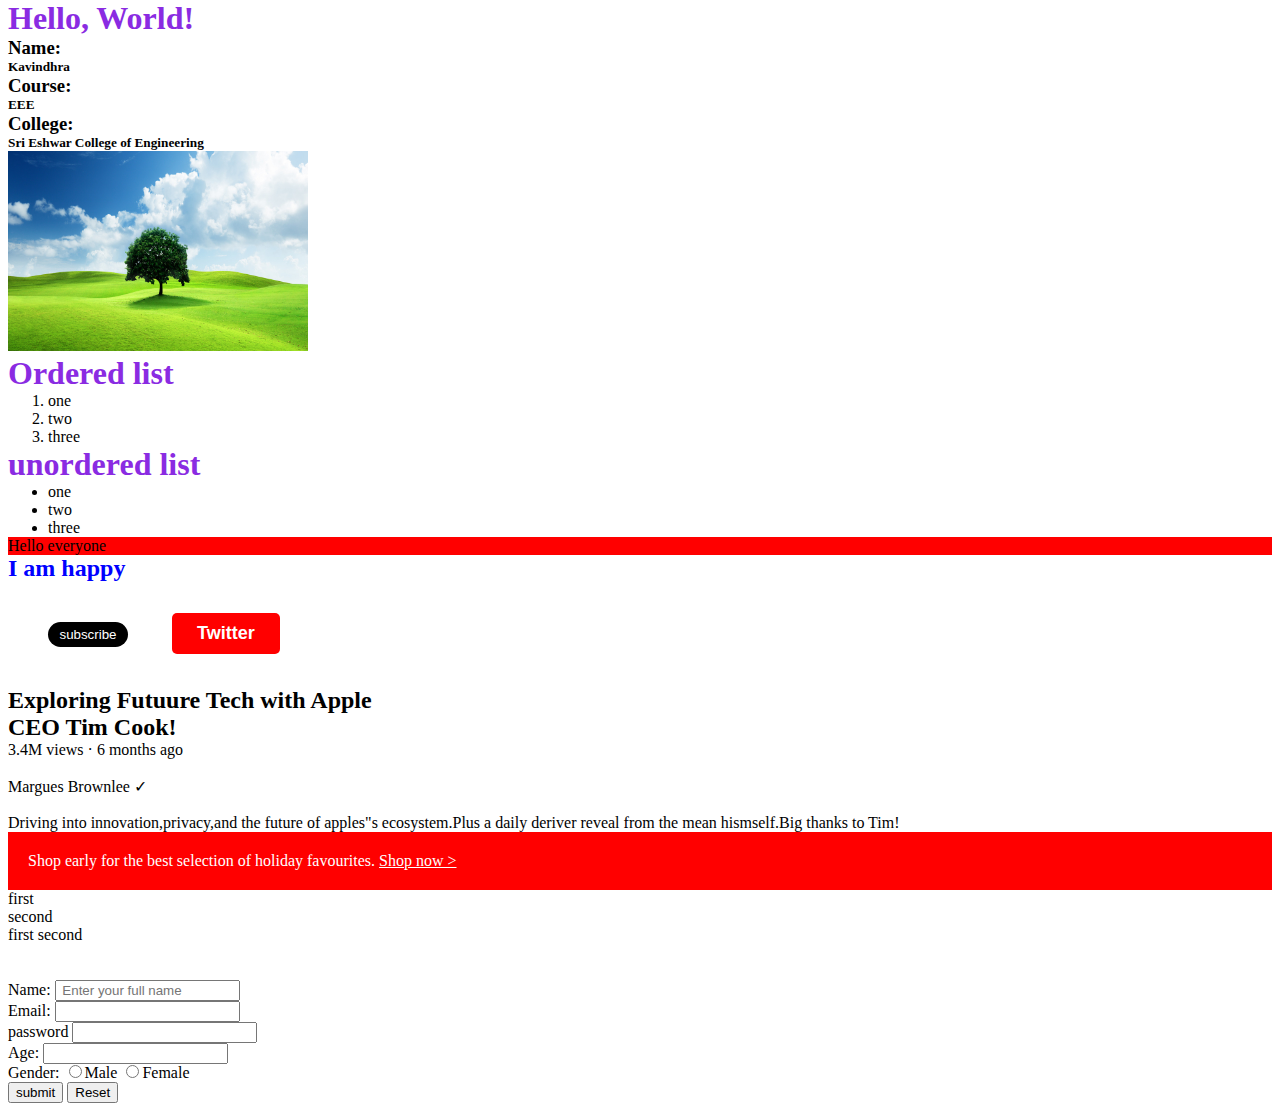
<file: index.html>
<!DOCTYPE html>
<html lang="en">
<head>
    <meta charset="UTF-8">
    <meta name="viewport" content="width=device-width, initial-scale=1.0">
    <title>Document</title>
   <style>
      
        h1{
            color:blueviolet
        }
       .subscribe {
            background-color:black; 
            color: white;              
            border: none;
            border-radius: 25px;        
            height:25px;
            width:80px;
           
           margin:40px
        }
        
        .twitter{ background-color: red;   
            color: white;            
            font-size: 18px;
            font-weight: bold;
            padding: 10px 25px;
            border: none;
            border-radius: 5px;
        }
          .twitter:hover{
           
            color:rgb(26, 51, 238);
            background-color:rgb(40, 212, 183);
        }
        .para5{
            color:white;
        background-color: red; 
    padding:20px;
        }
    .para6{
        cursor: pointer
    }
     *{
        margin-top: 0;
        margin-bottom: 0;
     }

        </style>
</head>
<body>
    <h1>Hello, World!</h1>
   <h3>Name:</h3> 
<h5>Kavindhra</h5>

<h3>Course:</h3> 
<h5>EEE</h5>

<h3>College:</h3> 
<h5>Sri Eshwar College of Engineering</h5>



    <a href="https://www.amazon.com" target="_blank">
    <img src="img.jpg" alt="image not found" width="300" height="200">
</a>
<h1>Ordered list</h1>
<ol>
    <li>one</li>
    <li> two</li>
    <li>three</li>
</ol>
<h1>unordered list</h1>
<ul>
    <li> one</li>
<li>two</li>
<li> three</li>
</ul>
<p style="background-color:red;">Hello everyone</p>
<h2 style="color:blue;">I am happy</h2>


<button class="subscribe">subscribe</button>
<button class="twitter">Twitter</button>
<h2 class="para1">Exploring Futuure Tech with Apple</h2>

<h2> CEO Tim Cook!</h2>
<p class="para2"> 3.4M views &#183 6 months ago</p><br>
<p class ="para3">Margues Brownlee &#10003</p><br>
<p class = "para4"> Driving into innovation,privacy,and the future of apples"s ecosystem.Plus a daily deriver reveal from the mean hismself.Big thanks to Tim!</p>
<p class = "para5"> 
    Shop early for the best selection of holiday favourites. 

<span class ="para6"> <u>Shop now &#62</u></span> </p>
<p>first</p>
<p> second</p>
<span>first</span>
<span> second</span><br>
<br>
<br>
<form> 
    <label>Name:</label>
    <input type = "text"placeholder = " Enter your full name" required><br>
    <label>Email:</label>
    <input type = "email" required><br>
    <label>password</label>
    <input type = "password" required><br>
    
    <label> Age:</label>
    <input type = "number" name ="age"><br>
    <label> Gender:</label>
    <input type="radio" name="gender" value = " male">Male
    <input type = "radio" name="gender" value="Female">Female<br>
    <input type = submit value="submit">
    <input type = "reset" value="Reset"><br>
    
</form>
</body>
</html>
</file>
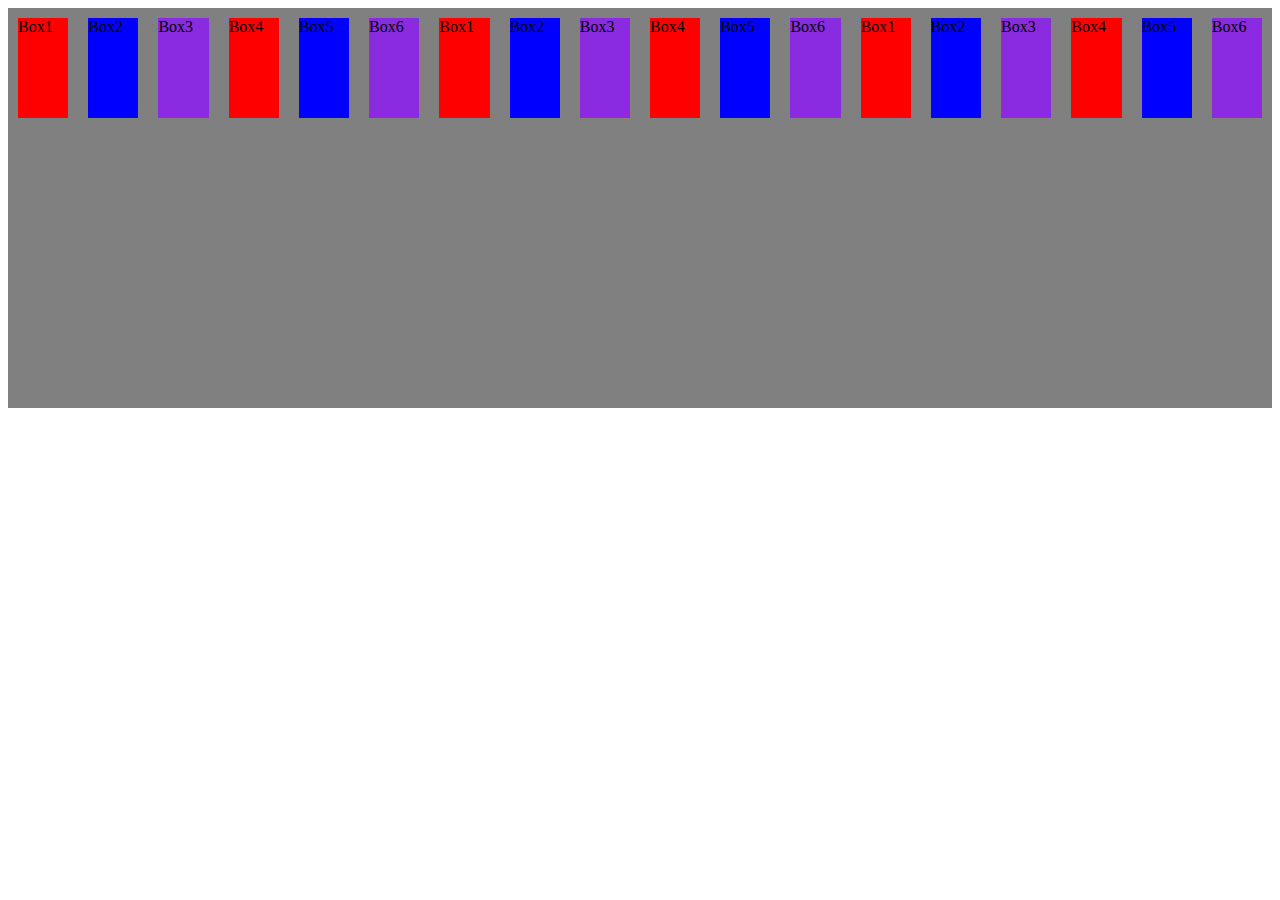
<file: div_with_class.html>
<!DOCTYPE html>
<html lang="en">
<head>
    <meta charset="UTF-8">
    <meta name="viewport" content="width=device-width, initial-scale=1.0">
    <title>Document</title>
    <style>
        .main{
            background-color:gray;
            display: flex;
            height: 400px;
            justify-content:center ;
            justify-content: space-between;
            /* justify-content: space-around; */
            flex-wrap: same;
        }
         .box1{
            width: 100px;
            height:100px;
             background-color:red;
             margin:10px;
               
        }
        .box2{
            width: 100px;
            height:100px;
             background-color:blue;
             margin:10px;
             
        }
        .box3{
            width: 100px;
            height:100px;
             background-color:blueviolet;
             margin:10px;
             
        }
        .box4{
            width: 100px;
            height:100px;
             background-color:red;
             margin:10px;
               
        }
        .box5{
            width: 100px;
            height:100px;
             background-color:blue;
             margin:10px;
             
        }
        .box6{
            width: 100px;
            height:100px;
             background-color:blueviolet;
             margin:10px;
             
        }
    </style>
</head>
<body>
    <div class="main">
       <div class="box1">Box1</div>
     <div class="box2">Box2</div>
      <div class="box3">Box3</div>
      <div class="box4">Box4</div>
     <div class="box5">Box5</div>
      <div class="box6">Box6</div>
       <div class="box1">Box1</div>
     <div class="box2">Box2</div>
      <div class="box3">Box3</div>
      <div class="box4">Box4</div>
     <div class="box5">Box5</div>
      <div class="box6">Box6</div>
       <div class="box1">Box1</div>
     <div class="box2">Box2</div>
      <div class="box3">Box3</div>
      <div class="box4">Box4</div>
     <div class="box5">Box5</div>
      <div class="box6">Box6</div>
    </div>
</body>
</html>
</file>
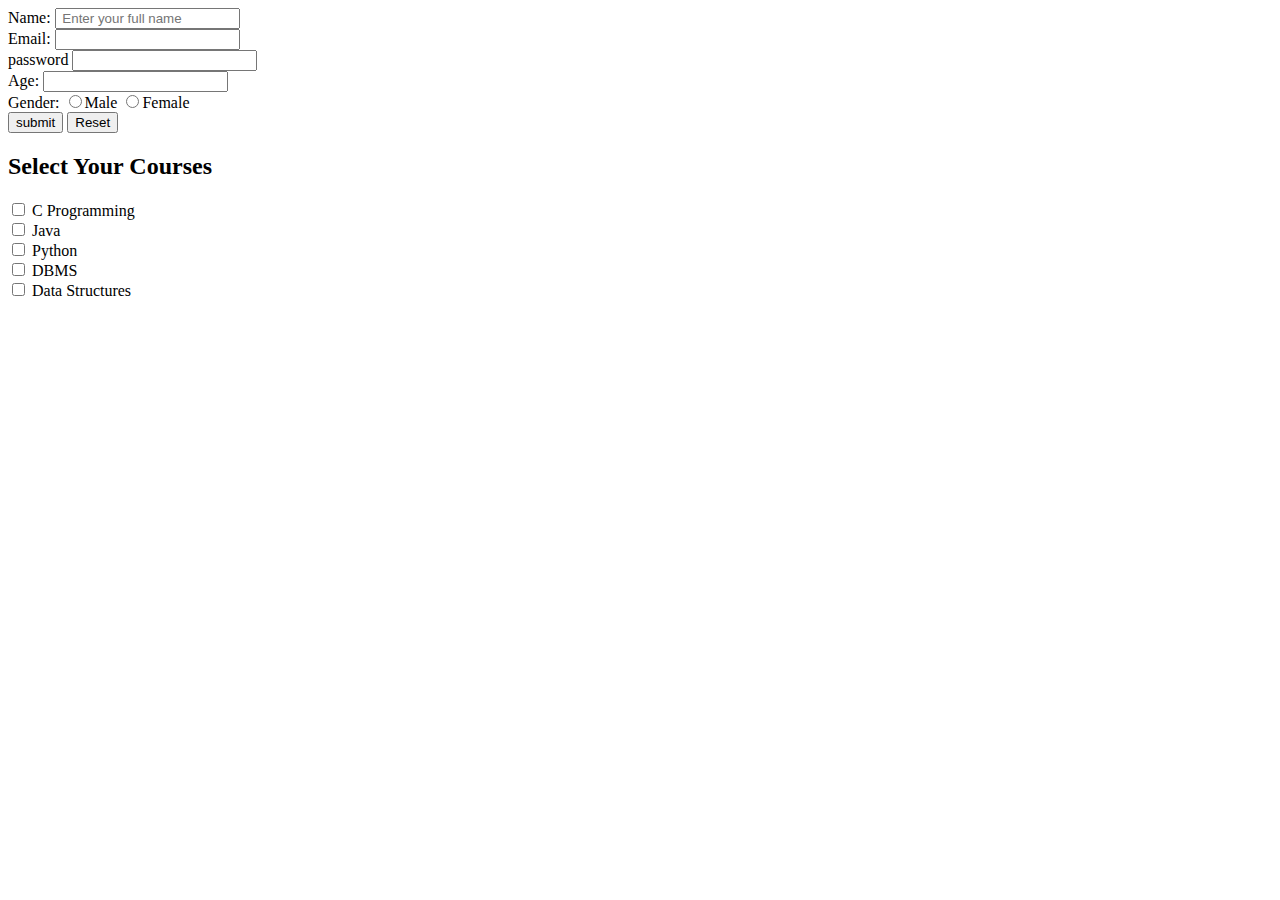
<file: form.html>
<!DOCTYPE html>
<html lang="en">
<head>
    <meta charset="UTF-8">
    <meta name="viewport" content="width=device-width, initial-scale=1.0">
    <title>Document</title>
</head>
<body>
    <form> 
    <label>Name:</label>
    <input type = "text"placeholder = " Enter your full name" required><br>
    <label>Email:</label>
    <input type = "email" required><br>
    <label>password</label>
    <input type = "password" required><br>
    
    <label> Age:</label>
    <input type = "number" name ="age"><br>
    <label> Gender:</label>
    <input type="radio" name="gender" value = " male">Male
    <input type = "radio" name="gender" value="Female">Female<br>
    <input type = submit value="submit">
    <input type = "reset" value="Reset"><br>
    <h2>Select Your Courses</h2>

<label>
  <input type="checkbox" name="course" value="C Programming">
  C Programming
</label><br>

<label>
  <input type="checkbox" name="course" value="Java">
  Java
</label><br>

<label>
  <input type="checkbox" name="course" value="Python">
  Python
</label><br>

<label>
  <input type="checkbox" name="course" value="DBMS">
  DBMS
</label><br>

<label>
  <input type="checkbox" name="course" value="Data Structures">
  Data Structures
</label><br>

    
</form>
</body>
</html>
</file>
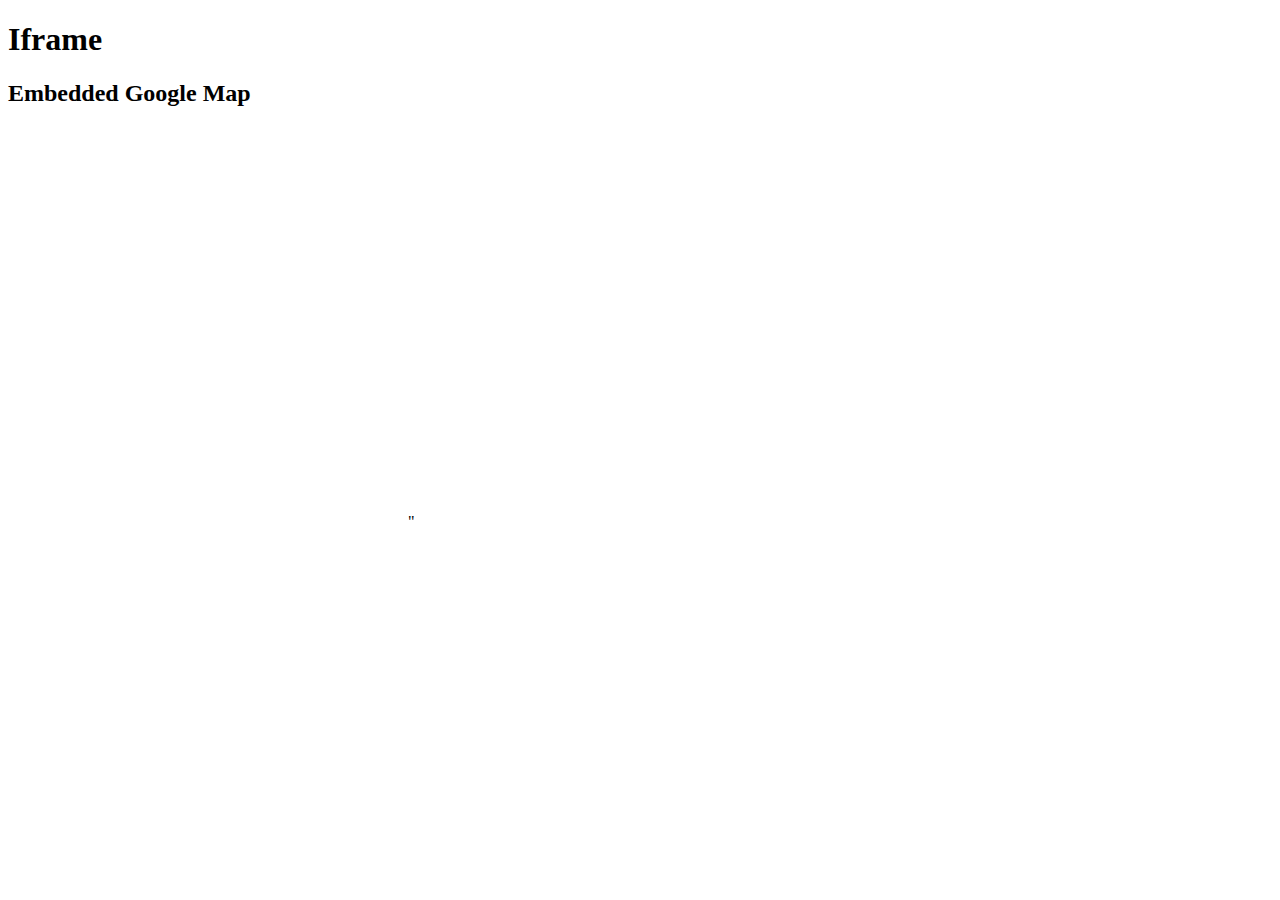
<file: ifram.html>
<!DOCTYPE html>
<html lang="en">
<head>
    <meta charset="UTF-8">
    <meta name="viewport" content="width=device-width, initial-scale=1.0">
    <title>Document</title>
</head>
<body>
    <h1>Iframe</h1>
<h2>Embedded Google Map</h2>

   <iframe src="https://www.google.com/maps/embed?pb=!1m18!1m12!1m3!1d12016.5324950636!2d77.06319164302712!3d10.823566022981536!2m3!1f0!2f0!3f0!3m2!1i1024!2i768!4f13.1!3m3!1m2!1s0x3ba84ee39e8feaad%3A0x71a87fffe0903966!2sSri%20Eshwar%20College%20Of%20Engineering%20(Boys%20Hostel)!5e0!3m2!1sen!2sin!4v1764666191320!5m2!1sen!2sin"
    width="400" height="400" style="border:0;" allowfullscreen="" loading="lazy" referrerpolicy="no-referrer-when-downgrade"></iframe>"

 
</body>
</html>
</file>
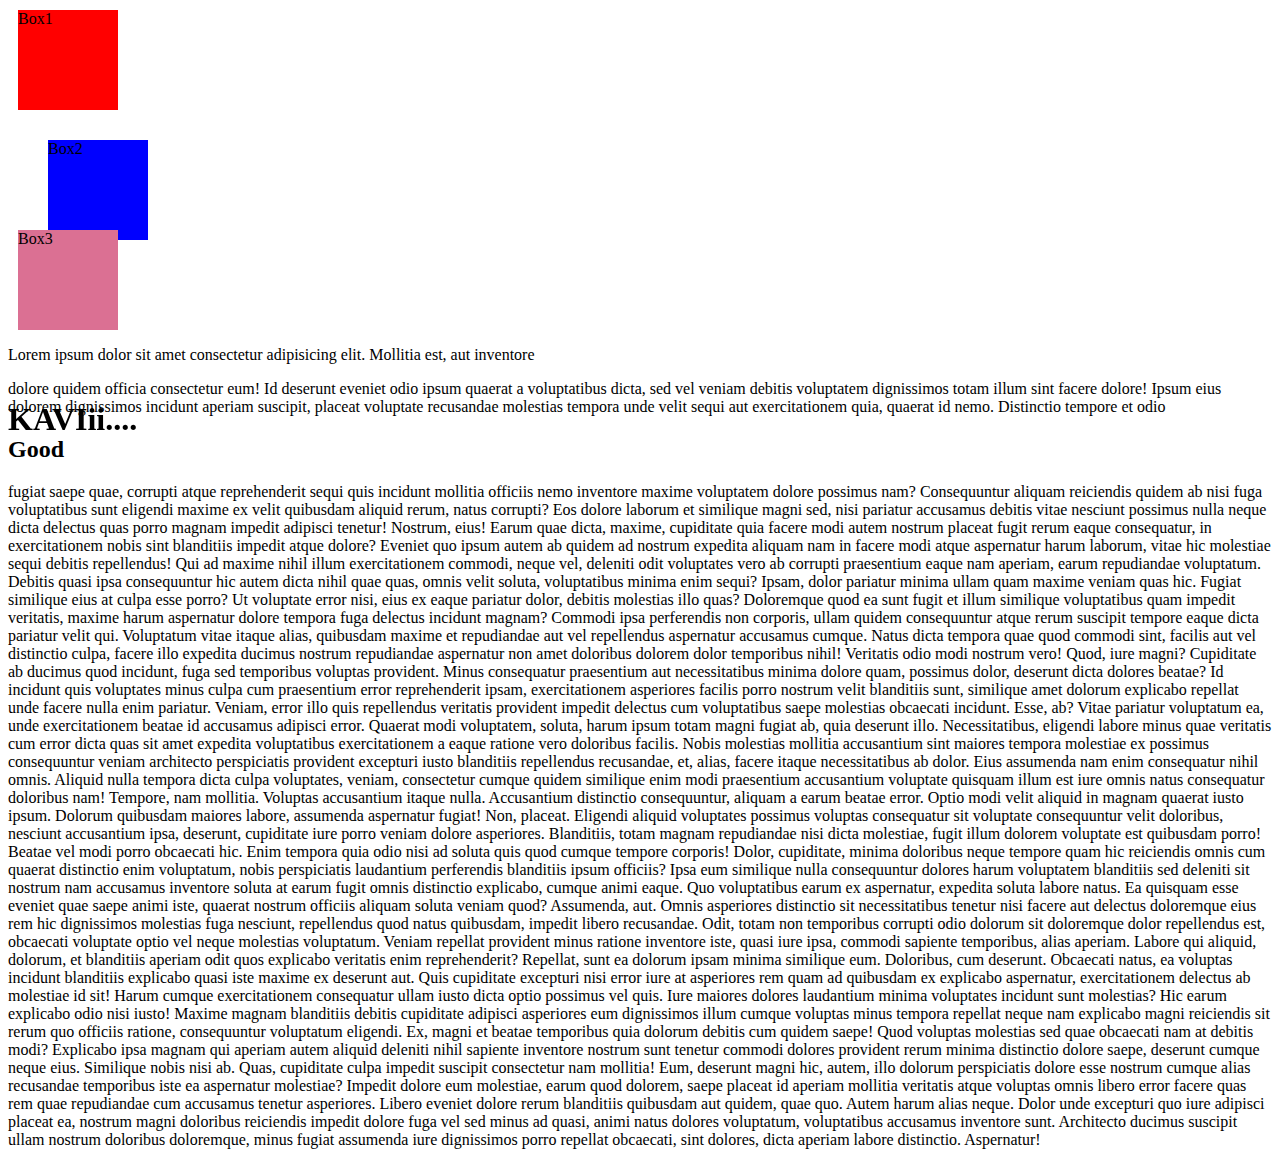
<file: position.html>
<!DOCTYPE html>
<html lang="en">
<head>
    <meta charset="UTF-8">
    <meta name="viewport" content="width=device-width, initial-scale=1.0">
    <title>Document</title>
    <style>
        .box1{
            width: 100px;
            height:100px;
             background-color:red;
             margin:10px;
             position:relative;
              z-index: 1;
             
        }
        .box2{
            width: 100px;
            height:100px;
             background-color:blue;
             margin:10px;
             position:relative;
             top:20px;      
    left:30px; 
     z-index: 3;
             
        }
        .box3{
            width: 100px;
            height:100px;
             background-color:palevioletred;
             margin:10px;
             position:relative;
              z-index: 6;
        }
        h1{
            position:fixed;
        }
        h2{
            position
        }
    </style>
</head>
<body>
    <div class="box1">Box1</div>
     <div class="box2">Box2</div>
      <div class="box3">Box3</div>
      <p>Lorem ipsum dolor sit amet consectetur adipisicing elit. Mollitia est, aut inventore <h1>KAVIii....</h1></hi>dolore quidem officia consectetur eum! Id deserunt eveniet odio ipsum quaerat a voluptatibus dicta, sed vel veniam debitis voluptatem dignissimos totam illum sint facere dolore! Ipsum eius dolorem dignissimos incidunt aperiam suscipit, placeat voluptate recusandae molestias tempora unde velit sequi aut exercitationem quia, quaerat id nemo. Distinctio tempore et odio<h2> Good</h2> fugiat saepe quae, corrupti atque reprehenderit sequi quis incidunt mollitia officiis nemo inventore maxime voluptatem dolore possimus nam? Consequuntur aliquam reiciendis quidem ab nisi fuga voluptatibus sunt eligendi maxime ex velit quibusdam aliquid rerum, natus corrupti? Eos dolore laborum et similique magni sed, nisi pariatur accusamus debitis vitae nesciunt possimus nulla neque dicta delectus quas porro magnam impedit adipisci tenetur! Nostrum, eius! Earum quae dicta, maxime, cupiditate quia facere modi autem nostrum placeat fugit rerum eaque consequatur, in exercitationem nobis sint blanditiis impedit atque dolore? Eveniet quo ipsum autem ab quidem ad nostrum expedita aliquam nam in facere modi atque aspernatur harum laborum, vitae hic molestiae sequi debitis repellendus! Qui ad maxime nihil illum exercitationem commodi, neque vel, deleniti odit voluptates vero ab corrupti praesentium eaque nam aperiam, earum repudiandae voluptatum. Debitis quasi ipsa consequuntur hic autem dicta nihil quae quas, omnis velit soluta, voluptatibus minima enim sequi? Ipsam, dolor pariatur minima ullam quam maxime veniam quas hic. Fugiat similique eius at culpa esse porro? Ut voluptate error nisi, eius ex eaque pariatur dolor, debitis molestias illo quas? Doloremque quod ea sunt fugit et illum similique voluptatibus quam impedit veritatis, maxime harum aspernatur dolore tempora fuga delectus incidunt magnam? Commodi ipsa perferendis non corporis, ullam quidem consequuntur atque rerum suscipit tempore eaque dicta pariatur velit qui. Voluptatum vitae itaque alias, quibusdam maxime et repudiandae aut vel repellendus aspernatur accusamus cumque. Natus dicta tempora quae quod commodi sint, facilis aut vel distinctio culpa, facere illo expedita ducimus nostrum repudiandae aspernatur non amet doloribus dolorem dolor temporibus nihil! Veritatis odio modi nostrum vero! Quod, iure magni? Cupiditate ab ducimus quod incidunt, fuga sed temporibus voluptas provident. Minus consequatur praesentium aut necessitatibus minima dolore quam, possimus dolor, deserunt dicta dolores beatae? Id incidunt quis voluptates minus culpa cum praesentium error reprehenderit ipsam, exercitationem asperiores facilis porro nostrum velit blanditiis sunt, similique amet dolorum explicabo repellat unde facere nulla enim pariatur. Veniam, error illo quis repellendus veritatis provident impedit delectus cum voluptatibus saepe molestias obcaecati incidunt. Esse, ab? Vitae pariatur voluptatum ea, unde exercitationem beatae id accusamus adipisci error. Quaerat modi voluptatem, soluta, harum ipsum totam magni fugiat ab, quia deserunt illo. Necessitatibus, eligendi labore minus quae veritatis cum error dicta quas sit amet expedita voluptatibus exercitationem a eaque ratione vero doloribus facilis. Nobis molestias mollitia accusantium sint maiores tempora molestiae ex possimus consequuntur veniam architecto perspiciatis provident excepturi iusto blanditiis repellendus recusandae, et, alias, facere itaque necessitatibus ab dolor. Eius assumenda nam enim consequatur nihil omnis. Aliquid nulla tempora dicta culpa voluptates, veniam, consectetur cumque quidem similique enim modi praesentium accusantium voluptate quisquam illum est iure omnis natus consequatur doloribus nam! Tempore, nam mollitia. Voluptas accusantium itaque nulla. Accusantium distinctio consequuntur, aliquam a earum beatae error. Optio modi velit aliquid in magnam quaerat iusto ipsum. Dolorum quibusdam maiores labore, assumenda aspernatur fugiat! Non, placeat. Eligendi aliquid voluptates possimus voluptas consequatur sit voluptate consequuntur velit doloribus, nesciunt accusantium ipsa, deserunt, cupiditate iure porro veniam dolore asperiores. Blanditiis, totam magnam repudiandae nisi dicta molestiae, fugit illum dolorem voluptate est quibusdam porro! Beatae vel modi porro obcaecati hic. Enim tempora quia odio nisi ad soluta quis quod cumque tempore corporis! Dolor, cupiditate, minima doloribus neque tempore quam hic reiciendis omnis cum quaerat distinctio enim voluptatum, nobis perspiciatis laudantium perferendis blanditiis ipsum officiis? Ipsa eum similique nulla consequuntur dolores harum voluptatem blanditiis sed deleniti sit nostrum nam accusamus inventore soluta at earum fugit omnis distinctio explicabo, cumque animi eaque. Quo voluptatibus earum ex aspernatur, expedita soluta labore natus. Ea quisquam esse eveniet quae saepe animi iste, quaerat nostrum officiis aliquam soluta veniam quod? Assumenda, aut. Omnis asperiores distinctio sit necessitatibus tenetur nisi facere aut delectus doloremque eius rem hic dignissimos molestias fuga nesciunt, repellendus quod natus quibusdam, impedit libero recusandae. Odit, totam non temporibus corrupti odio dolorum sit doloremque dolor repellendus est, obcaecati voluptate optio vel neque molestias voluptatum. Veniam repellat provident minus ratione inventore iste, quasi iure ipsa, commodi sapiente temporibus, alias aperiam. Labore qui aliquid, dolorum, et blanditiis aperiam odit quos explicabo veritatis enim reprehenderit? Repellat, sunt ea dolorum ipsam minima similique eum. Doloribus, cum deserunt. Obcaecati natus, ea voluptas incidunt blanditiis explicabo quasi iste maxime ex deserunt aut. Quis cupiditate excepturi nisi error iure at asperiores rem quam ad quibusdam ex explicabo aspernatur, exercitationem delectus ab molestiae id sit! Harum cumque exercitationem consequatur ullam iusto dicta optio possimus vel quis. Iure maiores dolores laudantium minima voluptates incidunt sunt molestias? Hic earum explicabo odio nisi iusto! Maxime magnam blanditiis debitis cupiditate adipisci asperiores eum dignissimos illum cumque voluptas minus tempora repellat neque nam explicabo magni reiciendis sit rerum quo officiis ratione, consequuntur voluptatum eligendi. Ex, magni et beatae temporibus quia dolorum debitis cum quidem saepe! Quod voluptas molestias sed quae obcaecati nam at debitis modi? Explicabo ipsa magnam qui aperiam autem aliquid deleniti nihil sapiente inventore nostrum sunt tenetur commodi dolores provident rerum minima distinctio dolore saepe, deserunt cumque neque eius. Similique nobis nisi ab. Quas, cupiditate culpa impedit suscipit consectetur nam mollitia! Eum, deserunt magni hic, autem, illo dolorum perspiciatis dolore esse nostrum cumque alias recusandae temporibus iste ea aspernatur molestiae? Impedit dolore eum molestiae, earum quod dolorem, saepe placeat id aperiam mollitia veritatis atque voluptas omnis libero error facere quas rem quae repudiandae cum accusamus tenetur asperiores. Libero eveniet dolore rerum blanditiis quibusdam aut quidem, quae quo. Autem harum alias neque. Dolor unde excepturi quo iure adipisci placeat ea, nostrum magni doloribus reiciendis impedit dolore fuga vel sed minus ad quasi, animi natus dolores voluptatum, voluptatibus accusamus inventore sunt. Architecto ducimus suscipit ullam nostrum doloribus doloremque, minus fugiat assumenda iure dignissimos porro repellat obcaecati, sint dolores, dicta aperiam labore distinctio. Aspernatur!</p>
</body>
</html>
</file>
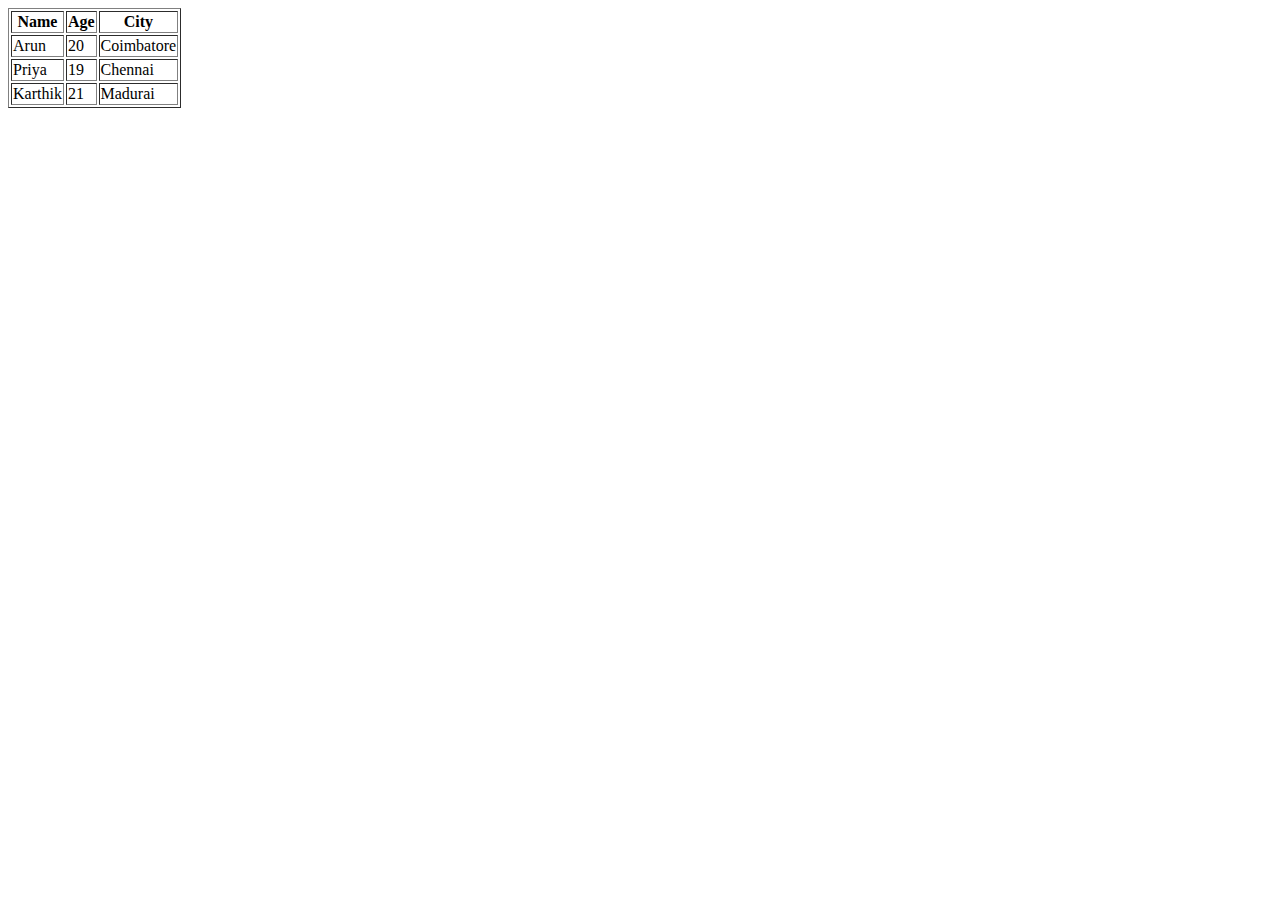
<file: table.html>
<!DOCTYPE html>
<html lang="en">
<head>
    <meta charset="UTF-8">
    <meta name="viewport" content="width=device-width, initial-scale=1.0">
    <title>Document</title>
</head>
<body>
    <table border="1" >
  <tr>
    <th>Name</th>
    <th>Age</th>
    <th>City</th>
  </tr>

  <tr>
    <td>Arun</td>
    <td>20</td>
    <td>Coimbatore</td>
  </tr>

  <tr>
    <td>Priya</td>
    <td>19</td>
    <td>Chennai</td>
  </tr>

  <tr>
    <td>Karthik</td>
    <td>21</td>
    <td>Madurai</td>
  </tr>
</table>

</body>
</html>
</file>
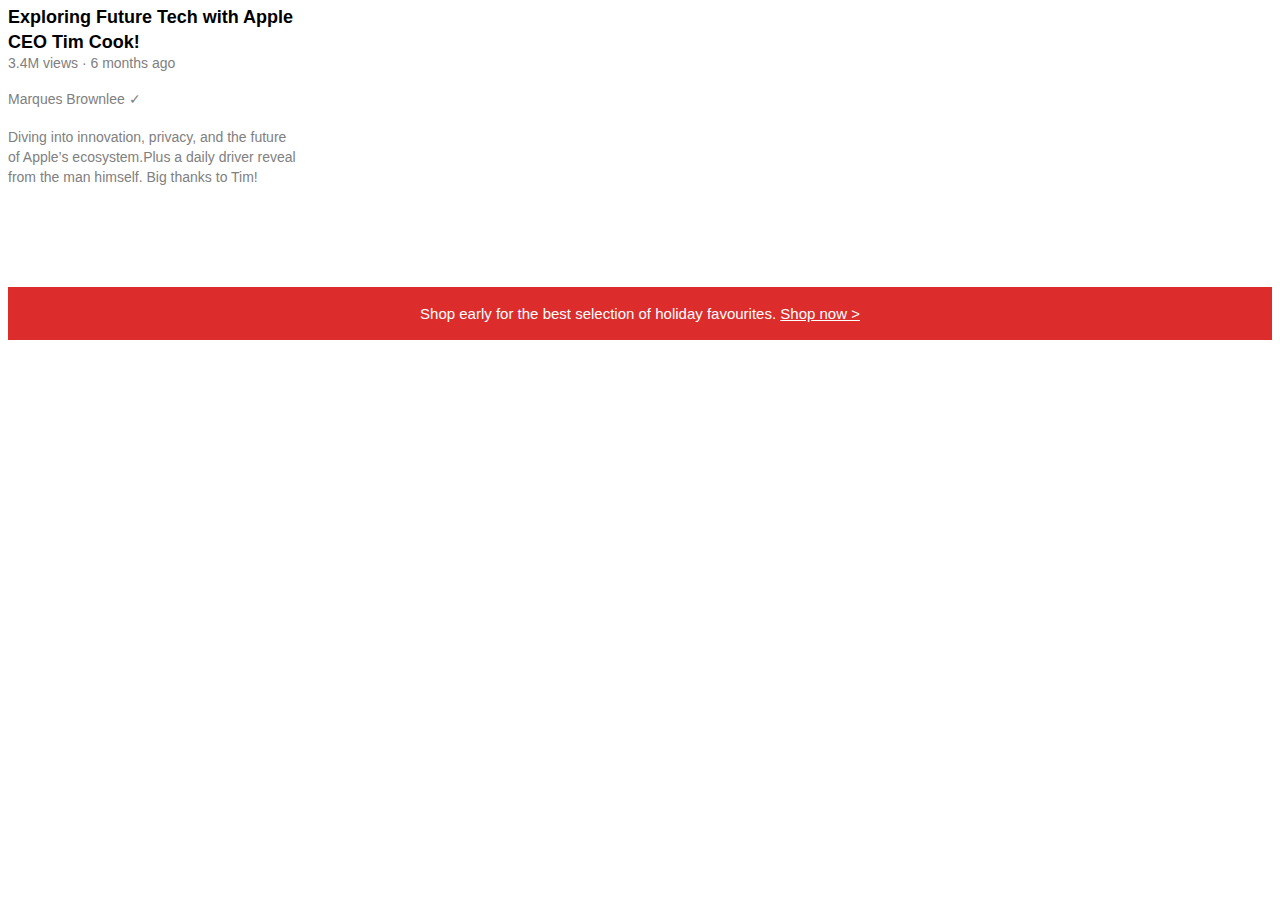
<file: task.html>
<!DOCTYPE html>
<html lang="en">
  <head>
    <meta charset="UTF-8" />
    <meta name="viewport" content="width=device-width, initial-scale=1.0" />
    <title>Document</title>
    <style>

       *{ 
        font-family: Arial;
        margin-top: 0;
        margin-bottom: 0;
       }
      .video-title {
        font-size: 18px;
        font-weight: bold;
        width: 300px;
        line-height: 25px;
        margin-top:5px;
      }
      .video-views {
        font-size: 14px;
        color: gray;
        margin-bottom: 20px;
      }
      .name {
        font-size: 14px;
        color: gray;
        margin-bottom: 20px;
      }
      .content {
        font-size: 14px;
        color: gray;
        line-height: 20px;
        margin-bottom: 100px;
      }
      .text {
        font-size: 15px;
        background-color: rgb(220, 44, 44);
        color: white;
        text-align: center;
        padding-top: 18px;
        padding-bottom: 18px;
      }
      .shop {
        cursor: pointer;
      }
    </style>
  </head>
  <body>
    <p class="video-title">
     Exploring Future Tech with Apple CEO Tim Cook!
    </p>
    <p class="video-views">3.4M views &#183; 6 months ago</p>
    <p class="name">Marques Brownlee &#10003;</p>
    <p class="content">
      Diving into innovation, privacy, and the future
      <br>of Apple’s ecosystem.Plus a daily driver
      reveal<br> from the man himself. Big thanks to Tim!
    </p>
    <p class="text">
      Shop early for the best selection of holiday favourites.
      <span class="shop"><u>Shop now &#62;</u></span>
    </p>
  </body>
</html>
</file>
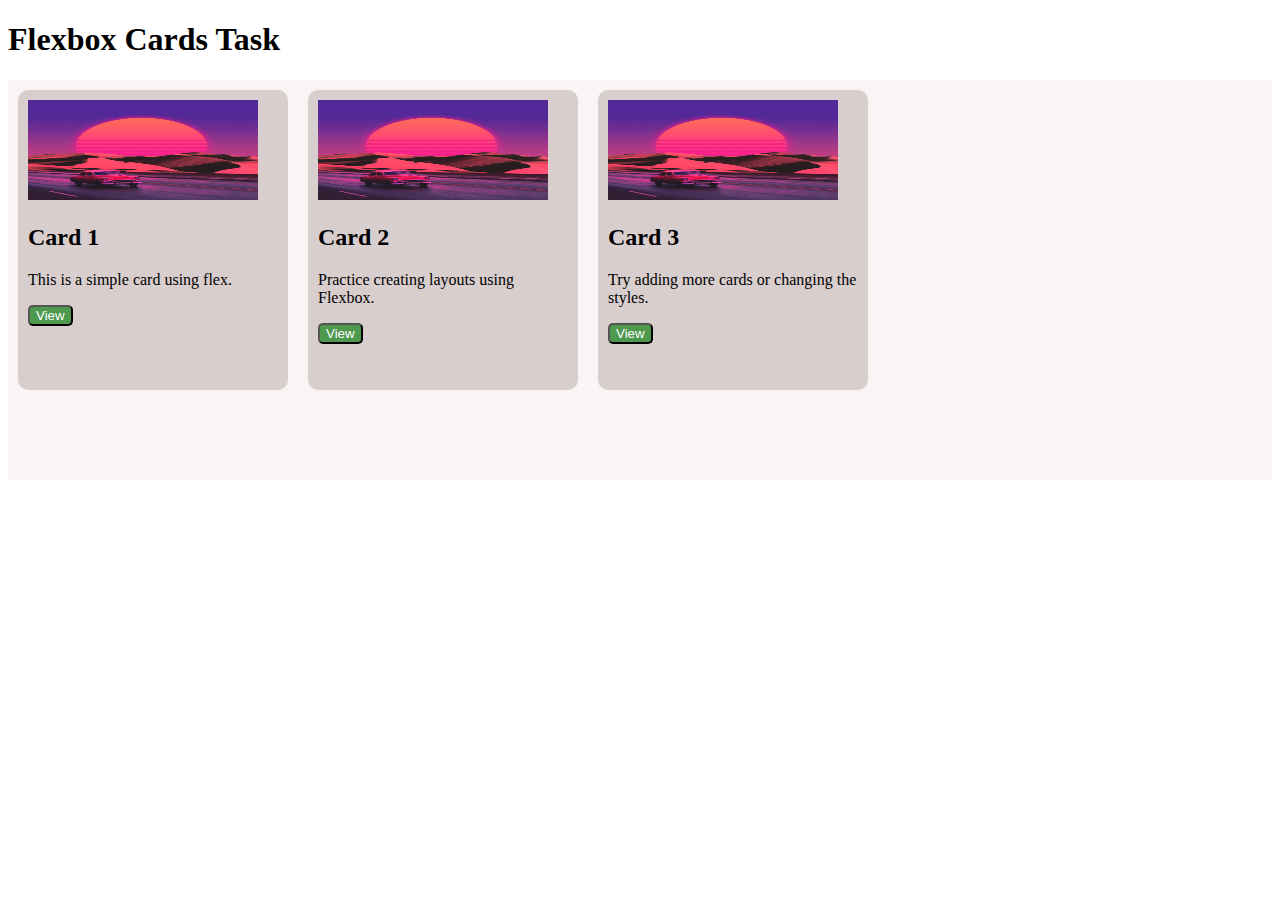
<file: task2.html>
<!DOCTYPE html>
<html lang="en">
<head>
    <meta charset="UTF-8">
    <meta name="viewport" content="width=device-width, initial-scale=1.0">
    <title>Document</title>
    <link rel="stylesheet" href="style.css">

</head>
<body>
    <h1>Flexbox Cards Task</h1>
    <div class ="main">
        <div class="box1">
            <img src="image2.png" alt="Card Image" width="230px" height="100px">
            <h2>Card 1</h2>
            <p> This is a simple card using flex.</p>
                <button class="button">View</button>
</div>
     <div class="box2">
        <img src="image2.png" alt="Card Image" width="230px" height="100px"><h2>Card 2</h2>
        <p> Practice creating layouts using Flexbox.</p>
                <button class="button">View</button>
     </div>
      <div class="box3">
        <img src="image2.png" alt="Card Image" width="230px" height="100px"><h2>Card 3</h2>
        <p> Try adding more cards or changing the styles.</p>
                <button class="button">View</button>
      </div>
    </div>
    <script src = "script.js"></script>
</body>
</html>
</file>
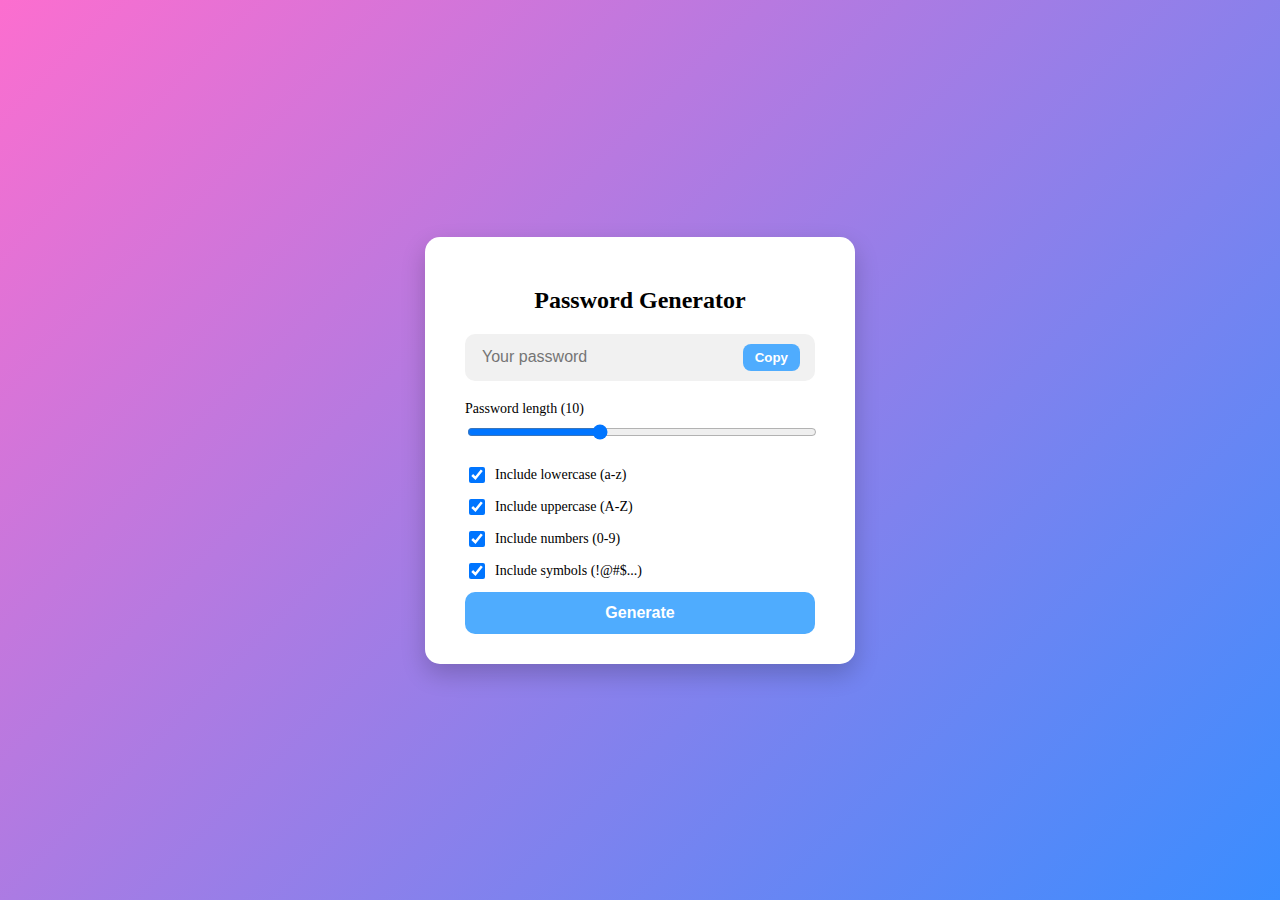
<file: task4.html>
<!DOCTYPE html>
<html lang="en">
<head>
<meta charset="UTF-8">
<meta name="viewport" content="width=device-width, initial-scale=1.0">
<title>Password Generator</title>
<style>
    body {
        margin: 0;
        
        display: flex;
        justify-content: center;
        align-items: center;
        height: 100vh;
        background: linear-gradient(135deg, #fc6ecf, #3a8dff);
    }

    .container {
        background: #fff;
        padding: 30px 40px;
        border-radius: 15px;
        box-shadow: 0 10px 25px rgba(0,0,0,0.2);
        width: 350px;
    }

    h2 {
        margin: 20px;
        text-align: center;
    }

    .password-box {
        display: flex;
        justify-content: space-between;
        align-items: center;
        background: #f1f1f1;
        padding: 10px 15px;
        border-radius: 10px;
        margin-bottom: 20px;
    }

    .password-box input {
        border: none;
        background: transparent;
        outline: none;
        flex: 1;
        font-size: 16px;
    }

    .password-box button {
        background: #4facfe;
        border: none;
        color: white;
        padding: 6px 12px;
        border-radius: 8px;
        cursor: pointer;
        font-weight: bold;
    }

    .slider-container {
        margin-bottom: 20px;
    }

    .slider-container label {
        display: block;
        margin-bottom: 5px;
        font-size: 14px;
    }

    .slider-container input[type=range] {
        width: 100%;
    }

    .checkbox-group label {
        display: flex;
        align-items: center;
        margin-bottom: 10px;
        font-size: 14px;
    }

    .checkbox-group input[type="checkbox"] {
        margin-right: 10px;
        width: 16px;
        height: 16px;
    }

    .generate-btn {
        width: 100%;
        padding: 12px;
        background: #4facfe;
        border: none;
        border-radius: 10px;
        color: white;
        font-size: 16px;
        font-weight: bold;
        cursor: pointer;
    }

    .generate-btn:hover {
        background: #ba5fa8;
    }
</style>
</head>
<body>

<div class="container">
    <h2>Password Generator</h2>
    <div class="password-box">
        <input type="text" id="password" readonly placeholder="Your password">
        <button onclick="copyPassword()">Copy</button>
    </div>

    <div class="slider-container">
        <label>Password length (<span id="lengthValue">10</span>)</label>
        <input type="range" id="lengthSlider" min="4" max="20" value="10" oninput="updateLength()">
    </div>

    <div class="checkbox-group">
        <label><input type="checkbox" id="lowercase" checked> Include lowercase (a-z)</label>
        <label><input type="checkbox" id="uppercase" checked> Include uppercase (A-Z)</label>
        <label><input type="checkbox" id="numbers" checked> Include numbers (0-9)</label>
        <label><input type="checkbox" id="symbols" checked> Include symbols (!@#$...)</label>
    </div>

    <button class="generate-btn" onclick="generatePassword()">Generate</button>
</div>



</body>
</html>
</file>
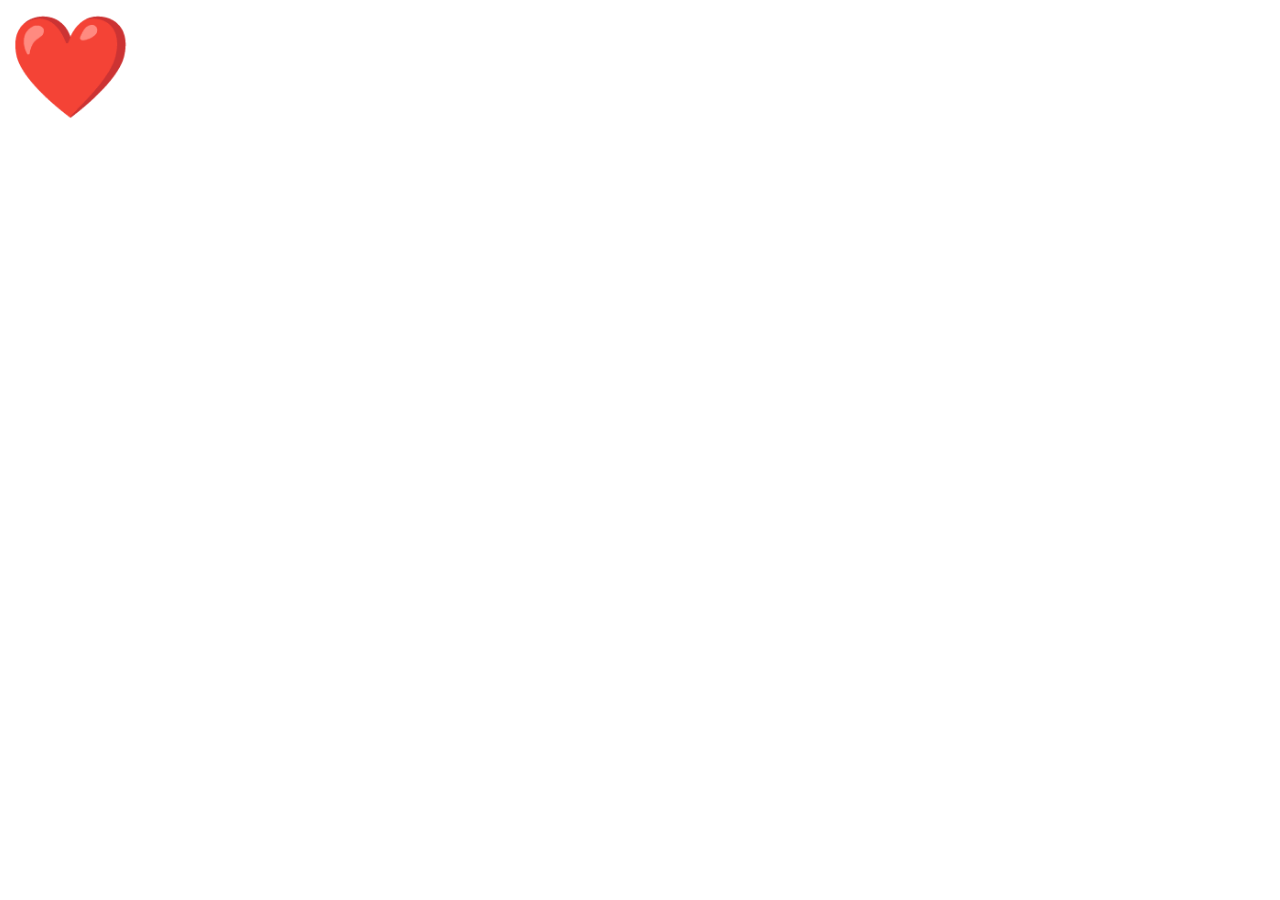
<file: tast3.html>
<!DOCTYPE html>
<html lang="en">
<head>
    <meta charset="UTF-8">
    <meta name="viewport" content="width=device-width, initial-scale=1.0">
    <title>Heart Animation</title>
    <style>
        .heart {
           font-size: 100px;       /* Size of the heart */
            color: pink;            /* Heart color */
            display: inline-block;
            animation: beat 1s infinite; 
        }

        @keyframes beat {
            0% {
                font-size: 0;
                transform: scale(0);
            }
            
            100% {
                font-size: 200px;
                transform: scale(3);
            }
        }
    </style>
</head>
<body>
    <div class="heart">❤️</div>
</body>
</html>
</file>
<file: style.css>
.main{
            background-color:rgb(249, 245, 245);
            display: flex;
            height: 400px;
            
            
            flex-wrap: same;
        }
         .box1{
            width: 250px;
            height:280px;
             background-color:rgb(216, 206, 206);
             margin:10px;
             border-radius: 10px;
             padding : 10px
               
        }
        .box2{
            width: 250px;
            height: 280px;
             background-color:rgb(216, 206, 206);
             margin:10px;
             border-radius: 10px;
             padding : 10px
        }
        .box3{
            width: 250px;
            height:280px;
             background-color:rgb(216, 206, 206);
             margin:10px;
             border-radius: 10px;
             padding : 10px
        }
        .button{
            background-color:rgb(78, 153, 78);
            color:white;
             border-radius: 5px;
        }
</file>
